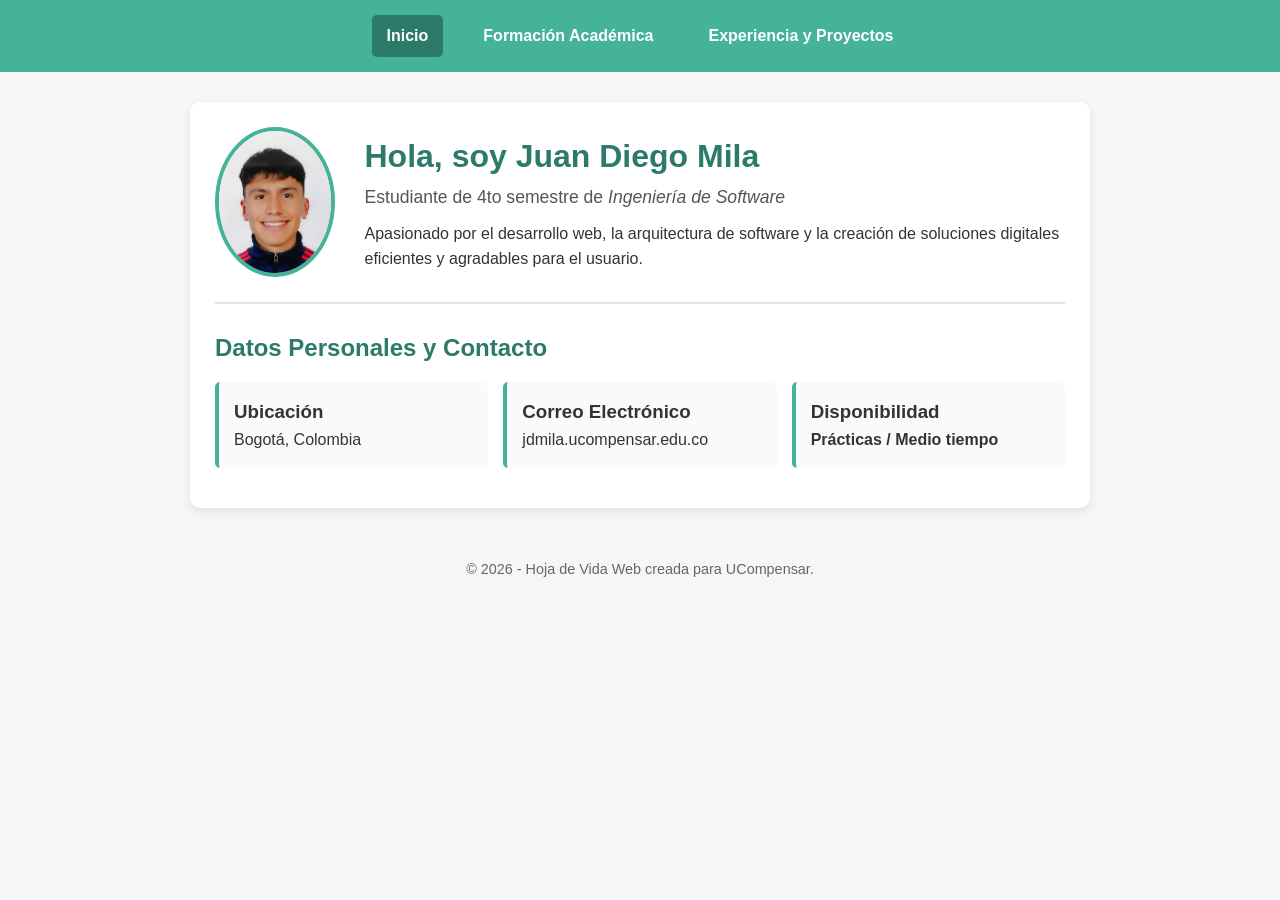
<file: index.html>
<!DOCTYPE html>
<html lang="es">
<head>
    <meta charset="UTF-8">
    <meta name="viewport" content="width=device-width, initial-scale=1.0">
    <title>Hoja de Vida | Juan Diego Mila - Ingeniería de Software</title>
    <link rel="stylesheet" href="css/estilos.css">
</head>
<body>
    <header class="encabezado">
        <nav class="navegacion">
            <a href="index.html" class="activo">Inicio</a>
            <a href="educacion.html">Formación Académica</a>
            <a href="experiencia.html">Experiencia y Proyectos</a>
        </nav>
    </header>

    <main class="contenedor">
        <section class="perfil">
            <img src="img/foto.jpeg" alt="Foto de perfil" class="foto-perfil">
            <div class="info-principal">
                <h1>Hola, soy <strong>Juan Diego Mila</strong></h1>
                <p class="subtitulo">Estudiante de 4to semestre de <em>Ingeniería de Software</em></p>
                <p>Apasionado por el desarrollo web, la arquitectura de software y la creación de soluciones digitales eficientes y agradables para el usuario.</p>
            </div>
        </section>

        <section class="datos-personales">
            <h2>Datos Personales y Contacto</h2>
            <div class="tarjetas-grid">
                <div class="tarjeta">
                    <h3>Ubicación</h3>
                    <p>Bogotá, Colombia</p>
                </div>
                <div class="tarjeta">
                    <h3>Correo Electrónico</h3>
                    <p>jdmila.ucompensar.edu.co</p>
                </div>
                <div class="tarjeta">
                    <h3>Disponibilidad</h3>
                    <p><strong>Prácticas / Medio tiempo</strong></p>
                </div>
            </div>
        </section>
    </main>

    <footer class="pie">
        <p>&copy; 2026 - Hoja de Vida Web creada para UCompensar.</p>
    </footer>
</body>
</html>
</file>
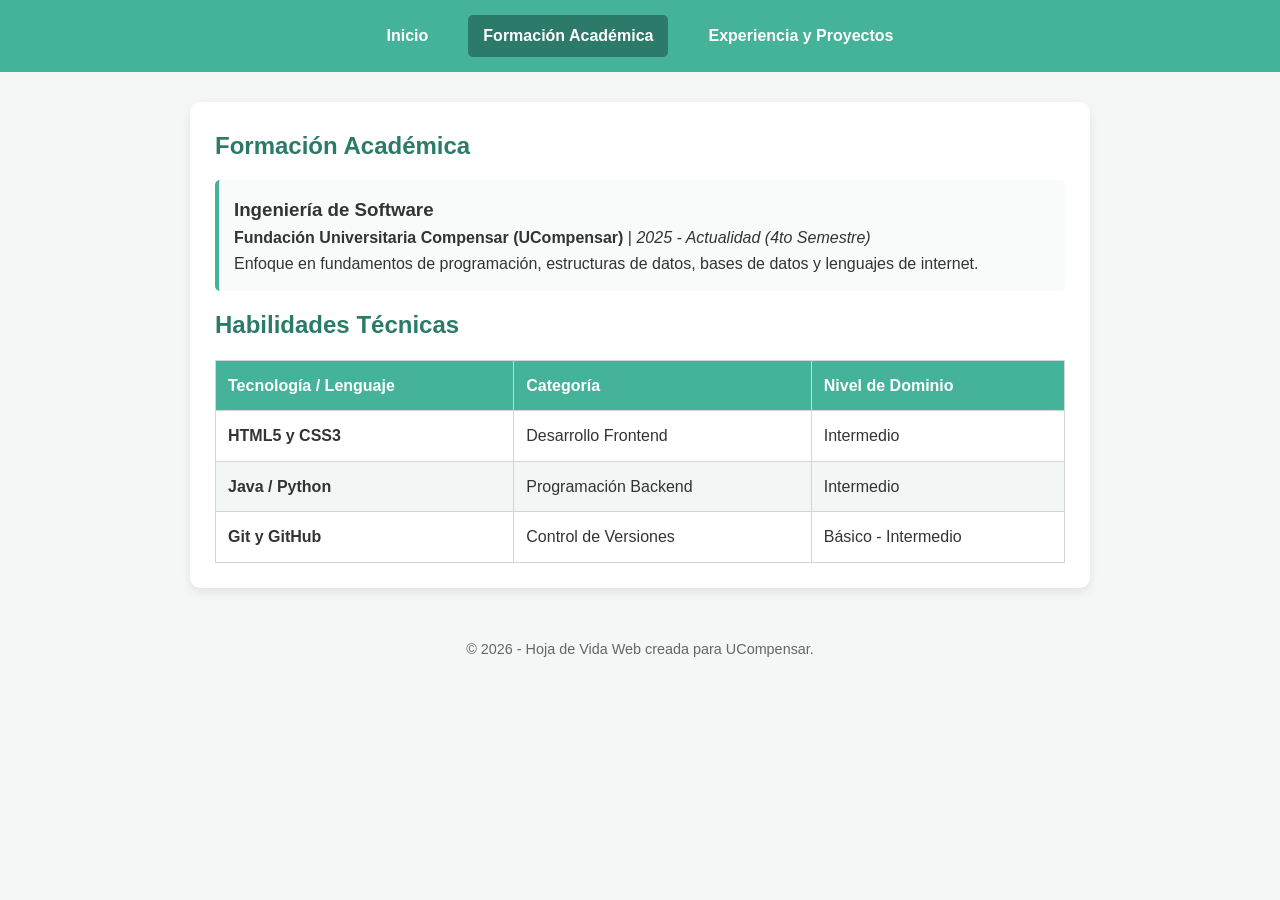
<file: educacion.html>
<!DOCTYPE html>
<html lang="es">
<head>
    <meta charset="UTF-8">
    <meta name="viewport" content="width=device-width, initial-scale=1.0">
    <title>Formación Académica | Hoja de Vida</title>
    <link rel="stylesheet" href="css/estilos.css">
</head>
<body>
    <header class="encabezado">
        <nav class="navegacion">
            <a href="index.html">Inicio</a>
            <a href="educacion.html" class="activo">Formación Académica</a>
            <a href="experiencia.html">Experiencia y Proyectos</a>
        </nav>
    </header>

    <main class="contenedor">
        <section>
            <h2>Formación Académica</h2>
            <div class="bloque-info">
                <h3>Ingeniería de Software</h3>
                <p><strong>Fundación Universitaria Compensar (UCompensar)</strong> | <em>2025 - Actualidad (4to Semestre)</em></p>
                <p>Enfoque en fundamentos de programación, estructuras de datos, bases de datos y lenguajes de internet.</p>
            </div>
        </section>

        <section>
            <h2>Habilidades Técnicas</h2>
            <table class="tabla-habilidades">
                <thead>
                    <tr>
                        <th>Tecnología / Lenguaje</th>
                        <th>Categoría</th>
                        <th>Nivel de Dominio</th>
                    </tr>
                </thead>
                <tbody>
                    <tr>
                        <td><strong>HTML5 y CSS3</strong></td>
                        <td>Desarrollo Frontend</td>
                        <td>Intermedio</td>
                    </tr>
                    <tr>
                        <td><strong>Java / Python</strong></td>
                        <td>Programación Backend</td>
                        <td>Intermedio</td>
                    </tr>
                    <tr>
                        <td><strong>Git y GitHub</strong></td>
                        <td>Control de Versiones</td>
                        <td>Básico - Intermedio</td>
                    </tr>
                </tbody>
            </table>
        </section>
    </main>

    <footer class="pie">
        <p>&copy; 2026 - Hoja de Vida Web creada para UCompensar.</p>
    </footer>
</body>
</html>
</file>
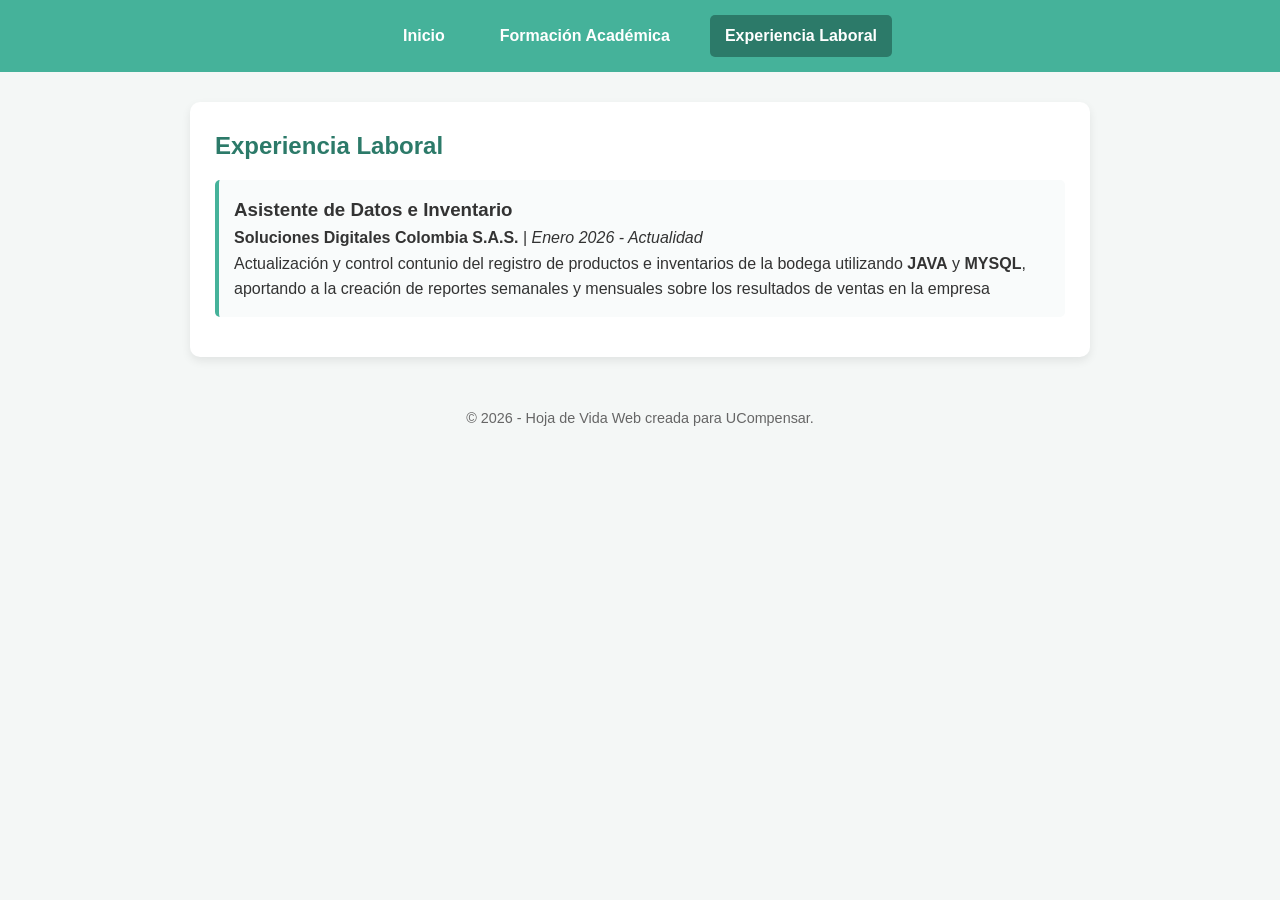
<file: experiencia.html>
<!DOCTYPE html>
<html lang="es">
<head>
    <meta charset="UTF-8">
    <meta name="viewport" content="width=device-width, initial-scale=1.0">
    <title>Experiencia Laboral | Hoja de Vida</title>
    <link rel="stylesheet" href="css/estilos.css">
</head>
<body>
    <header class="encabezado">
        <nav class="navegacion">
            <a href="index.html">Inicio</a>
            <a href="educacion.html">Formación Académica</a>
            <a href="experiencia.html" class="activo">Experiencia Laboral</a>
        </nav>
    </header>

    <main class="contenedor">
        <section>
            <h2>Experiencia Laboral</h2>
            
            <div class="bloque-info">
                <h3>Asistente de Datos e Inventario</h3>
                <p><strong>Soluciones Digitales Colombia S.A.S.</strong> | <em>Enero 2026 - Actualidad</em></p>
                <p>Actualización y control contunio del registro de productos e inventarios de la bodega utilizando <strong>JAVA</strong> y <strong>MYSQL</strong>, aportando a la creación de reportes semanales y mensuales sobre los resultados de ventas en la empresa</p>
            </div>
        </section>
    </main>

    <footer class="pie">
        <p>&copy; 2026 - Hoja de Vida Web creada para UCompensar.</p>
    </footer>
</body>
</html>
</file>
<file: css/estilos.css>
* {
    box-sizing: border-box;
    margin: 0;
    padding: 0;
}

body {
    font-family: 'Segoe UI', Tahoma, Geneva, Verdana, sans-serif;
    background-color: #f4f7f6;
    color: #333333;
    line-height: 1.6;
}

.encabezado {
    background-color: #45b29a;
    padding: 15px 0;
}

.navegacion {
    display: flex;
    justify-content: center;
    gap: 25px;
}

.navegacion a {
    color: #ffffff;
    text-decoration: none;
    font-weight: bold;
    padding: 8px 15px;
    border-radius: 5px;
    transition: background-color 0.3s;
}

.navegacion a:hover, .navegacion a.activo {
    background-color: #2c7a69;
}

.contenedor {
    max-width: 900px;
    margin: 30px auto;
    padding: 25px;
    background-color: #ffffff;
    border-radius: 10px;
    box-shadow: 0 4px 10px rgba(0, 0, 0, 0.08);
}

.perfil {
    display: flex;
    align-items: center;
    gap: 30px;
    padding-bottom: 25px;
    border-bottom: 2px solid #e0e6e4;
    margin-bottom: 25px;
}

.foto-perfil {
    width: 150px;
    height: 150px;
    border-radius: 50%;
    object-fit: cover;
    border: 4px solid #45b29a;
}

h1 {
    color: #2c7a69;
    font-size: 2rem;
}

h2 {
    color: #2c7a69;
    margin-bottom: 15px;
}

.subtitulo {
    font-size: 1.1rem;
    color: #555555;
    margin-bottom: 10px;
}

.tarjetas-grid {
    display: grid;
    grid-template-columns: repeat(3, 1fr);
    gap: 15px;
}

.tarjeta, .bloque-info {
    background-color: #f9fbfb;
    padding: 15px;
    border-left: 4px solid #45b29a;
    border-radius: 5px;
    margin-bottom: 15px;
}

.tabla-habilidades {
    width: 100%;
    border-collapse: collapse;
    margin-top: 10px;
}

.tabla-habilidades th, .tabla-habilidades td {
    border: 1px solid #d0d7d5;
    padding: 12px;
    text-align: left;
}

.tabla-habilidades th {
    background-color: #45b29a;
    color: #ffffff;
}

.tabla-habilidades tr:nth-child(even) {
    background-color: #f2f6f5;
}

.pie {
    text-align: center;
    padding: 20px;
    color: #666666;
    font-size: 0.9rem;
}
</file>
